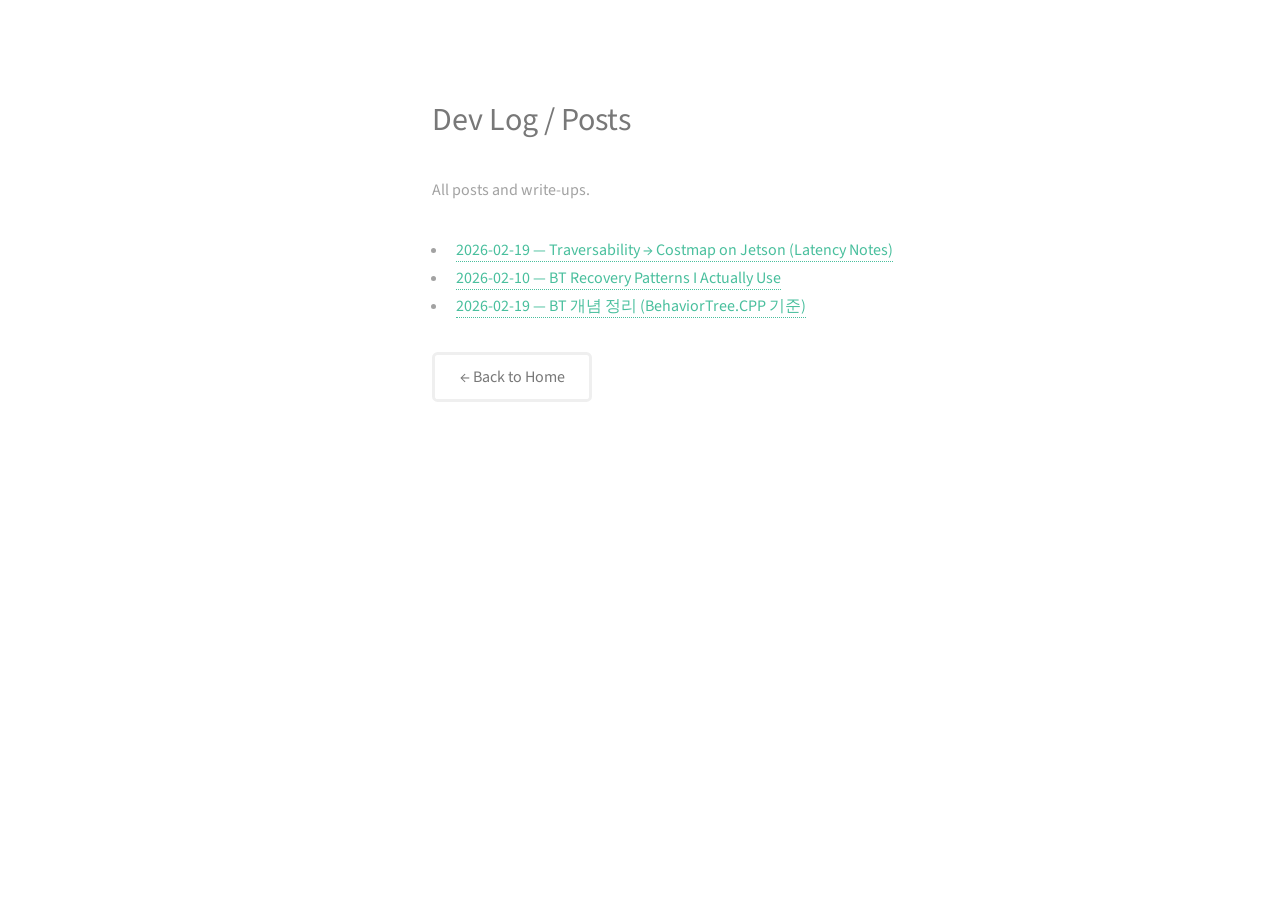
<file: posts/index.html>
<!DOCTYPE HTML>
<html>
<head>
  <title>Dev Log / Posts | Minho Lee</title>
  <meta charset="utf-8" />
  <meta name="viewport" content="width=device-width, initial-scale=1" />
  <link rel="stylesheet" href="../assets/css/main.css" />
</head>
<body>

  <div id="main">
    <section>
      <header class="major">
        <h2>Dev Log / Posts</h2>
      </header>
      <p>All posts and write-ups.</p>

      <ul>
        <li><a href="2026-02-19-traversability.html">2026-02-19 — Traversability → Costmap on Jetson (Latency Notes)</a></li>
        <li><a href="2026-02-10-bt-recovery.html">2026-02-10 — BT Recovery Patterns I Actually Use</a></li>
        <li><a href="post1.html">2026-02-19 — BT 개념 정리 (BehaviorTree.CPP 기준)</a></li>
      </ul>

      <ul class="actions">
        <li><a href="../index.html#posts" class="button">← Back to Home</a></li>
      </ul>
    </section>
  </div>

</body>
</html>
</file>
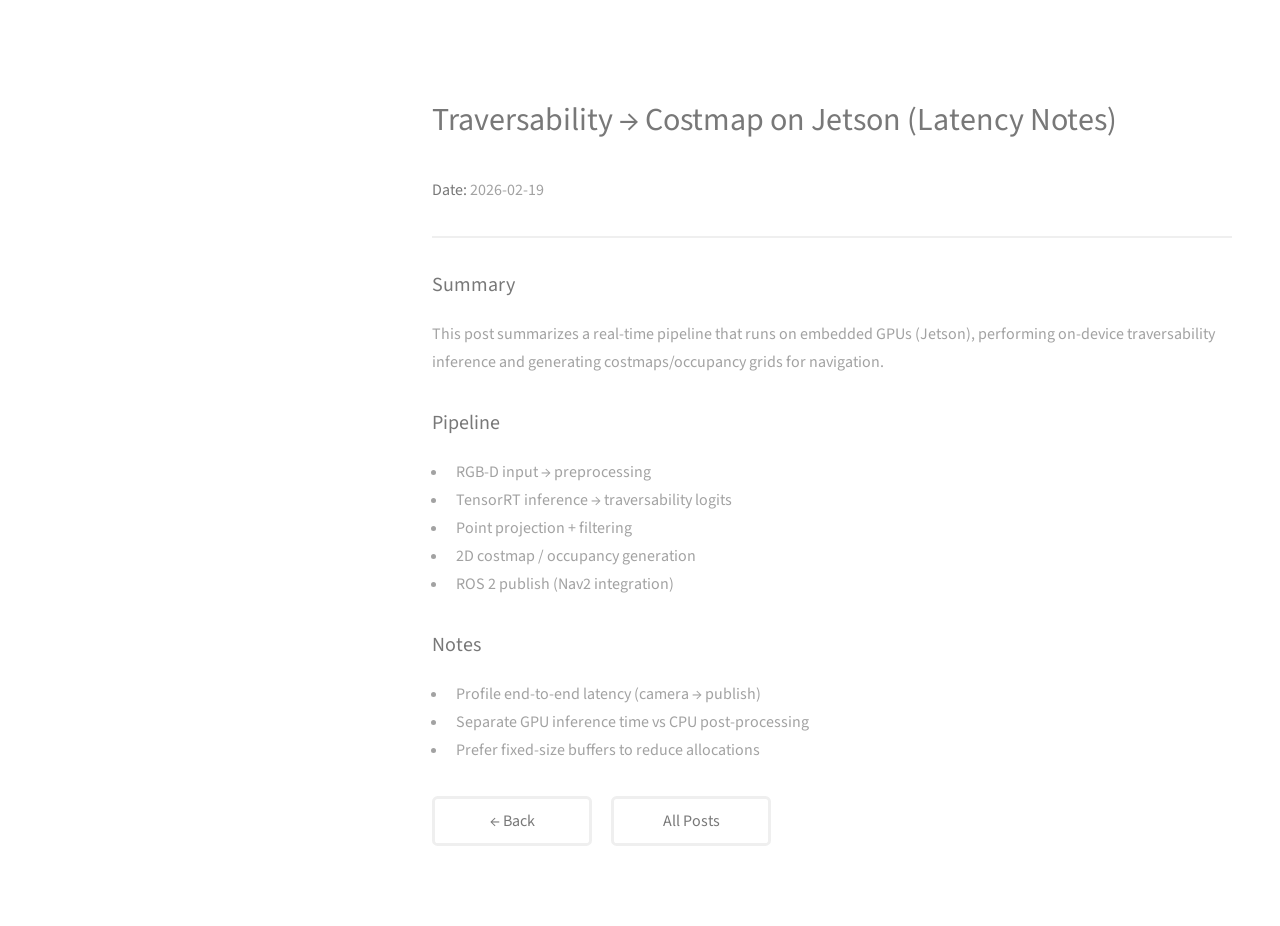
<file: posts/2026-02-19-behaviortree.html>
<!DOCTYPE HTML>
<html>
<head>
  <title>Traversability → Costmap on Jetson | Minho Lee</title>
  <meta charset="utf-8" />
  <meta name="viewport" content="width=device-width, initial-scale=1" />
  <link rel="stylesheet" href="../assets/css/main.css" />
</head>
<body>

  <div id="main">
    <section>
      <header class="major">
        <h2>Traversability → Costmap on Jetson (Latency Notes)</h2>
      </header>

      <p><b>Date:</b> 2026-02-19</p>
      <hr />

      <h3>Summary</h3>
      <p>
        This post summarizes a real-time pipeline that runs on embedded GPUs (Jetson),
        performing on-device traversability inference and generating costmaps/occupancy
        grids for navigation.
      </p>

      <h3>Pipeline</h3>
      <ul>
        <li>RGB-D input → preprocessing</li>
        <li>TensorRT inference → traversability logits</li>
        <li>Point projection + filtering</li>
        <li>2D costmap / occupancy generation</li>
        <li>ROS 2 publish (Nav2 integration)</li>
      </ul>

      <h3>Notes</h3>
      <ul>
        <li>Profile end-to-end latency (camera → publish)</li>
        <li>Separate GPU inference time vs CPU post-processing</li>
        <li>Prefer fixed-size buffers to reduce allocations</li>
      </ul>

      <ul class="actions">
        <li><a href="../index.html#posts" class="button">← Back</a></li>
        <li><a href="index.html" class="button">All Posts</a></li>
      </ul>
    </section>
  </div>

</body>
</html>
</file>
<file: assets/css/main.css>
@import url("font-awesome.min.css");
@import url("https://fonts.googleapis.com/css?family=Source+Sans+Pro:400,400italic");

/*
	Strata by HTML5 UP
	html5up.net | @ajlkn
	Free for personal and commercial use under the CCA 3.0 license (html5up.net/license)
*/

/* Reset */

	html, body, div, span, applet, object, iframe, h1, h2, h3, h4, h5, h6, p, blockquote, pre, a, abbr, acronym, address, big, cite, code, del, dfn, em, img, ins, kbd, q, s, samp, small, strike, strong, sub, sup, tt, var, b, u, i, center, dl, dt, dd, ol, ul, li, fieldset, form, label, legend, table, caption, tbody, tfoot, thead, tr, th, td, article, aside, canvas, details, embed, figure, figcaption, footer, header, hgroup, menu, nav, output, ruby, section, summary, time, mark, audio, video {
		margin: 0;
		padding: 0;
		border: 0;
		font-size: 100%;
		font: inherit;
		vertical-align: baseline;
	}

	article, aside, details, figcaption, figure, footer, header, hgroup, menu, nav, section {
		display: block;
	}

	body {
		line-height: 1;
	}

	ol, ul {
		list-style: none;
	}

	blockquote, q {
		quotes: none;
	}

	blockquote:before, blockquote:after, q:before, q:after {
		content: '';
		content: none;
	}

	table {
		border-collapse: collapse;
		border-spacing: 0;
	}

	body {
		-webkit-text-size-adjust: none;
	}

/* Box Model */

	*, *:before, *:after {
		-moz-box-sizing: border-box;
		-webkit-box-sizing: border-box;
		box-sizing: border-box;
	}

/* Containers */

	.container {
		margin-left: auto;
		margin-right: auto;
	}

	.container.\31 25\25 {
		width: 100%;
		max-width: 1200px;
		min-width: 960px;
	}

	.container.\37 5\25 {
		width: 720px;
	}

	.container.\35 0\25 {
		width: 480px;
	}

	.container.\32 5\25 {
		width: 240px;
	}

	.container {
		width: 960px;
	}

	@media screen and (max-width: 1800px) {

		.container.\31 25\25 {
			width: 100%;
			max-width: 1200px;
			min-width: 960px;
		}

		.container.\37 5\25 {
			width: 720px;
		}

		.container.\35 0\25 {
			width: 480px;
		}

		.container.\32 5\25 {
			width: 240px;
		}

		.container {
			width: 960px;
		}

	}

	@media screen and (max-width: 1280px) {

		.container.\31 25\25 {
			width: 100%;
			max-width: 1200px;
			min-width: 960px;
		}

		.container.\37 5\25 {
			width: 720px;
		}

		.container.\35 0\25 {
			width: 480px;
		}

		.container.\32 5\25 {
			width: 240px;
		}

		.container {
			width: 960px;
		}

	}

	@media screen and (max-width: 980px) {

		.container.\31 25\25 {
			width: 100%;
			max-width: 1200px;
			min-width: 960px;
		}

		.container.\37 5\25 {
			width: 720px;
		}

		.container.\35 0\25 {
			width: 480px;
		}

		.container.\32 5\25 {
			width: 240px;
		}

		.container {
			width: 960px;
		}

	}

	@media screen and (max-width: 736px) {

		.container.\31 25\25 {
			width: 100%;
			max-width: 1200px;
			min-width: 960px;
		}

		.container.\37 5\25 {
			width: 720px;
		}

		.container.\35 0\25 {
			width: 480px;
		}

		.container.\32 5\25 {
			width: 240px;
		}

		.container {
			width: 960px;
		}

	}

	@media screen and (max-width: 480px) {

		.container.\31 25\25 {
			width: 100%;
			max-width: 1200px;
			min-width: 960px;
		}

		.container.\37 5\25 {
			width: 720px;
		}

		.container.\35 0\25 {
			width: 480px;
		}

		.container.\32 5\25 {
			width: 240px;
		}

		.container {
			width: 960px;
		}

	}

/* Grid */

	.row {
		border-bottom: solid 1px transparent;
		-moz-box-sizing: border-box;
		-webkit-box-sizing: border-box;
		box-sizing: border-box;
	}

	.row > * {
		float: left;
		-moz-box-sizing: border-box;
		-webkit-box-sizing: border-box;
		box-sizing: border-box;
	}

	.row:after, .row:before {
		content: '';
		display: block;
		clear: both;
		height: 0;
	}

	.row.uniform > * > :first-child {
		margin-top: 0;
	}

	.row.uniform > * > :last-child {
		margin-bottom: 0;
	}

	.row.\30 \25 > * {
		padding: 0 0 0 0em;
	}

	.row.\30 \25 {
		margin: 0 0 -1px 0em;
	}

	.row.uniform.\30 \25 > * {
		padding: 0em 0 0 0em;
	}

	.row.uniform.\30 \25 {
		margin: 0em 0 -1px 0em;
	}

	.row > * {
		padding: 0 0 0 2.5em;
	}

	.row {
		margin: 0 0 -1px -2.5em;
	}

	.row.uniform > * {
		padding: 2.5em 0 0 2.5em;
	}

	.row.uniform {
		margin: -2.5em 0 -1px -2.5em;
	}

	.row.\32 00\25 > * {
		padding: 0 0 0 5em;
	}

	.row.\32 00\25 {
		margin: 0 0 -1px -5em;
	}

	.row.uniform.\32 00\25 > * {
		padding: 5em 0 0 5em;
	}

	.row.uniform.\32 00\25 {
		margin: -5em 0 -1px -5em;
	}

	.row.\31 50\25 > * {
		padding: 0 0 0 3.75em;
	}

	.row.\31 50\25 {
		margin: 0 0 -1px -3.75em;
	}

	.row.uniform.\31 50\25 > * {
		padding: 3.75em 0 0 3.75em;
	}

	.row.uniform.\31 50\25 {
		margin: -3.75em 0 -1px -3.75em;
	}

	.row.\35 0\25 > * {
		padding: 0 0 0 1.25em;
	}

	.row.\35 0\25 {
		margin: 0 0 -1px -1.25em;
	}

	.row.uniform.\35 0\25 > * {
		padding: 1.25em 0 0 1.25em;
	}

	.row.uniform.\35 0\25 {
		margin: -1.25em 0 -1px -1.25em;
	}

	.row.\32 5\25 > * {
		padding: 0 0 0 0.625em;
	}

	.row.\32 5\25 {
		margin: 0 0 -1px -0.625em;
	}

	.row.uniform.\32 5\25 > * {
		padding: 0.625em 0 0 0.625em;
	}

	.row.uniform.\32 5\25 {
		margin: -0.625em 0 -1px -0.625em;
	}

	.\31 2u, .\31 2u\24 {
		width: 100%;
		clear: none;
		margin-left: 0;
	}

	.\31 1u, .\31 1u\24 {
		width: 91.6666666667%;
		clear: none;
		margin-left: 0;
	}

	.\31 0u, .\31 0u\24 {
		width: 83.3333333333%;
		clear: none;
		margin-left: 0;
	}

	.\39 u, .\39 u\24 {
		width: 75%;
		clear: none;
		margin-left: 0;
	}

	.\38 u, .\38 u\24 {
		width: 66.6666666667%;
		clear: none;
		margin-left: 0;
	}

	.\37 u, .\37 u\24 {
		width: 58.3333333333%;
		clear: none;
		margin-left: 0;
	}

	.\36 u, .\36 u\24 {
		width: 50%;
		clear: none;
		margin-left: 0;
	}

	.\35 u, .\35 u\24 {
		width: 41.6666666667%;
		clear: none;
		margin-left: 0;
	}

	.\34 u, .\34 u\24 {
		width: 33.3333333333%;
		clear: none;
		margin-left: 0;
	}

	.\33 u, .\33 u\24 {
		width: 25%;
		clear: none;
		margin-left: 0;
	}

	.\32 u, .\32 u\24 {
		width: 16.6666666667%;
		clear: none;
		margin-left: 0;
	}

	.\31 u, .\31 u\24 {
		width: 8.3333333333%;
		clear: none;
		margin-left: 0;
	}

	.\31 2u\24 + *,
	.\31 1u\24 + *,
	.\31 0u\24 + *,
	.\39 u\24 + *,
	.\38 u\24 + *,
	.\37 u\24 + *,
	.\36 u\24 + *,
	.\35 u\24 + *,
	.\34 u\24 + *,
	.\33 u\24 + *,
	.\32 u\24 + *,
	.\31 u\24 + * {
		clear: left;
	}

	.\-11u {
		margin-left: 91.66667%;
	}

	.\-10u {
		margin-left: 83.33333%;
	}

	.\-9u {
		margin-left: 75%;
	}

	.\-8u {
		margin-left: 66.66667%;
	}

	.\-7u {
		margin-left: 58.33333%;
	}

	.\-6u {
		margin-left: 50%;
	}

	.\-5u {
		margin-left: 41.66667%;
	}

	.\-4u {
		margin-left: 33.33333%;
	}

	.\-3u {
		margin-left: 25%;
	}

	.\-2u {
		margin-left: 16.66667%;
	}

	.\-1u {
		margin-left: 8.33333%;
	}

	@media screen and (max-width: 1800px) {

		.row > * {
			padding: 0 0 0 2.5em;
		}

		.row {
			margin: 0 0 -1px -2.5em;
		}

		.row.uniform > * {
			padding: 2.5em 0 0 2.5em;
		}

		.row.uniform {
			margin: -2.5em 0 -1px -2.5em;
		}

		.row.\32 00\25 > * {
			padding: 0 0 0 5em;
		}

		.row.\32 00\25 {
			margin: 0 0 -1px -5em;
		}

		.row.uniform.\32 00\25 > * {
			padding: 5em 0 0 5em;
		}

		.row.uniform.\32 00\25 {
			margin: -5em 0 -1px -5em;
		}

		.row.\31 50\25 > * {
			padding: 0 0 0 3.75em;
		}

		.row.\31 50\25 {
			margin: 0 0 -1px -3.75em;
		}

		.row.uniform.\31 50\25 > * {
			padding: 3.75em 0 0 3.75em;
		}

		.row.uniform.\31 50\25 {
			margin: -3.75em 0 -1px -3.75em;
		}

		.row.\35 0\25 > * {
			padding: 0 0 0 1.25em;
		}

		.row.\35 0\25 {
			margin: 0 0 -1px -1.25em;
		}

		.row.uniform.\35 0\25 > * {
			padding: 1.25em 0 0 1.25em;
		}

		.row.uniform.\35 0\25 {
			margin: -1.25em 0 -1px -1.25em;
		}

		.row.\32 5\25 > * {
			padding: 0 0 0 0.625em;
		}

		.row.\32 5\25 {
			margin: 0 0 -1px -0.625em;
		}

		.row.uniform.\32 5\25 > * {
			padding: 0.625em 0 0 0.625em;
		}

		.row.uniform.\32 5\25 {
			margin: -0.625em 0 -1px -0.625em;
		}

		.\31 2u\28xlarge\29, .\31 2u\24\28xlarge\29 {
			width: 100%;
			clear: none;
			margin-left: 0;
		}

		.\31 1u\28xlarge\29, .\31 1u\24\28xlarge\29 {
			width: 91.6666666667%;
			clear: none;
			margin-left: 0;
		}

		.\31 0u\28xlarge\29, .\31 0u\24\28xlarge\29 {
			width: 83.3333333333%;
			clear: none;
			margin-left: 0;
		}

		.\39 u\28xlarge\29, .\39 u\24\28xlarge\29 {
			width: 75%;
			clear: none;
			margin-left: 0;
		}

		.\38 u\28xlarge\29, .\38 u\24\28xlarge\29 {
			width: 66.6666666667%;
			clear: none;
			margin-left: 0;
		}

		.\37 u\28xlarge\29, .\37 u\24\28xlarge\29 {
			width: 58.3333333333%;
			clear: none;
			margin-left: 0;
		}

		.\36 u\28xlarge\29, .\36 u\24\28xlarge\29 {
			width: 50%;
			clear: none;
			margin-left: 0;
		}

		.\35 u\28xlarge\29, .\35 u\24\28xlarge\29 {
			width: 41.6666666667%;
			clear: none;
			margin-left: 0;
		}

		.\34 u\28xlarge\29, .\34 u\24\28xlarge\29 {
			width: 33.3333333333%;
			clear: none;
			margin-left: 0;
		}

		.\33 u\28xlarge\29, .\33 u\24\28xlarge\29 {
			width: 25%;
			clear: none;
			margin-left: 0;
		}

		.\32 u\28xlarge\29, .\32 u\24\28xlarge\29 {
			width: 16.6666666667%;
			clear: none;
			margin-left: 0;
		}

		.\31 u\28xlarge\29, .\31 u\24\28xlarge\29 {
			width: 8.3333333333%;
			clear: none;
			margin-left: 0;
		}

		.\31 2u\24\28xlarge\29 + *,
		.\31 1u\24\28xlarge\29 + *,
		.\31 0u\24\28xlarge\29 + *,
		.\39 u\24\28xlarge\29 + *,
		.\38 u\24\28xlarge\29 + *,
		.\37 u\24\28xlarge\29 + *,
		.\36 u\24\28xlarge\29 + *,
		.\35 u\24\28xlarge\29 + *,
		.\34 u\24\28xlarge\29 + *,
		.\33 u\24\28xlarge\29 + *,
		.\32 u\24\28xlarge\29 + *,
		.\31 u\24\28xlarge\29 + * {
			clear: left;
		}

		.\-11u\28xlarge\29 {
			margin-left: 91.66667%;
		}

		.\-10u\28xlarge\29 {
			margin-left: 83.33333%;
		}

		.\-9u\28xlarge\29 {
			margin-left: 75%;
		}

		.\-8u\28xlarge\29 {
			margin-left: 66.66667%;
		}

		.\-7u\28xlarge\29 {
			margin-left: 58.33333%;
		}

		.\-6u\28xlarge\29 {
			margin-left: 50%;
		}

		.\-5u\28xlarge\29 {
			margin-left: 41.66667%;
		}

		.\-4u\28xlarge\29 {
			margin-left: 33.33333%;
		}

		.\-3u\28xlarge\29 {
			margin-left: 25%;
		}

		.\-2u\28xlarge\29 {
			margin-left: 16.66667%;
		}

		.\-1u\28xlarge\29 {
			margin-left: 8.33333%;
		}

	}

	@media screen and (max-width: 1280px) {

		.row > * {
			padding: 0 0 0 2em;
		}

		.row {
			margin: 0 0 -1px -2em;
		}

		.row.uniform > * {
			padding: 2em 0 0 2em;
		}

		.row.uniform {
			margin: -2em 0 -1px -2em;
		}

		.row.\32 00\25 > * {
			padding: 0 0 0 4em;
		}

		.row.\32 00\25 {
			margin: 0 0 -1px -4em;
		}

		.row.uniform.\32 00\25 > * {
			padding: 4em 0 0 4em;
		}

		.row.uniform.\32 00\25 {
			margin: -4em 0 -1px -4em;
		}

		.row.\31 50\25 > * {
			padding: 0 0 0 3em;
		}

		.row.\31 50\25 {
			margin: 0 0 -1px -3em;
		}

		.row.uniform.\31 50\25 > * {
			padding: 3em 0 0 3em;
		}

		.row.uniform.\31 50\25 {
			margin: -3em 0 -1px -3em;
		}

		.row.\35 0\25 > * {
			padding: 0 0 0 1em;
		}

		.row.\35 0\25 {
			margin: 0 0 -1px -1em;
		}

		.row.uniform.\35 0\25 > * {
			padding: 1em 0 0 1em;
		}

		.row.uniform.\35 0\25 {
			margin: -1em 0 -1px -1em;
		}

		.row.\32 5\25 > * {
			padding: 0 0 0 0.5em;
		}

		.row.\32 5\25 {
			margin: 0 0 -1px -0.5em;
		}

		.row.uniform.\32 5\25 > * {
			padding: 0.5em 0 0 0.5em;
		}

		.row.uniform.\32 5\25 {
			margin: -0.5em 0 -1px -0.5em;
		}

		.\31 2u\28large\29, .\31 2u\24\28large\29 {
			width: 100%;
			clear: none;
			margin-left: 0;
		}

		.\31 1u\28large\29, .\31 1u\24\28large\29 {
			width: 91.6666666667%;
			clear: none;
			margin-left: 0;
		}

		.\31 0u\28large\29, .\31 0u\24\28large\29 {
			width: 83.3333333333%;
			clear: none;
			margin-left: 0;
		}

		.\39 u\28large\29, .\39 u\24\28large\29 {
			width: 75%;
			clear: none;
			margin-left: 0;
		}

		.\38 u\28large\29, .\38 u\24\28large\29 {
			width: 66.6666666667%;
			clear: none;
			margin-left: 0;
		}

		.\37 u\28large\29, .\37 u\24\28large\29 {
			width: 58.3333333333%;
			clear: none;
			margin-left: 0;
		}

		.\36 u\28large\29, .\36 u\24\28large\29 {
			width: 50%;
			clear: none;
			margin-left: 0;
		}

		.\35 u\28large\29, .\35 u\24\28large\29 {
			width: 41.6666666667%;
			clear: none;
			margin-left: 0;
		}

		.\34 u\28large\29, .\34 u\24\28large\29 {
			width: 33.3333333333%;
			clear: none;
			margin-left: 0;
		}

		.\33 u\28large\29, .\33 u\24\28large\29 {
			width: 25%;
			clear: none;
			margin-left: 0;
		}

		.\32 u\28large\29, .\32 u\24\28large\29 {
			width: 16.6666666667%;
			clear: none;
			margin-left: 0;
		}

		.\31 u\28large\29, .\31 u\24\28large\29 {
			width: 8.3333333333%;
			clear: none;
			margin-left: 0;
		}

		.\31 2u\24\28large\29 + *,
		.\31 1u\24\28large\29 + *,
		.\31 0u\24\28large\29 + *,
		.\39 u\24\28large\29 + *,
		.\38 u\24\28large\29 + *,
		.\37 u\24\28large\29 + *,
		.\36 u\24\28large\29 + *,
		.\35 u\24\28large\29 + *,
		.\34 u\24\28large\29 + *,
		.\33 u\24\28large\29 + *,
		.\32 u\24\28large\29 + *,
		.\31 u\24\28large\29 + * {
			clear: left;
		}

		.\-11u\28large\29 {
			margin-left: 91.66667%;
		}

		.\-10u\28large\29 {
			margin-left: 83.33333%;
		}

		.\-9u\28large\29 {
			margin-left: 75%;
		}

		.\-8u\28large\29 {
			margin-left: 66.66667%;
		}

		.\-7u\28large\29 {
			margin-left: 58.33333%;
		}

		.\-6u\28large\29 {
			margin-left: 50%;
		}

		.\-5u\28large\29 {
			margin-left: 41.66667%;
		}

		.\-4u\28large\29 {
			margin-left: 33.33333%;
		}

		.\-3u\28large\29 {
			margin-left: 25%;
		}

		.\-2u\28large\29 {
			margin-left: 16.66667%;
		}

		.\-1u\28large\29 {
			margin-left: 8.33333%;
		}

	}

	@media screen and (max-width: 980px) {

		.row > * {
			padding: 0 0 0 2em;
		}

		.row {
			margin: 0 0 -1px -2em;
		}

		.row.uniform > * {
			padding: 2em 0 0 2em;
		}

		.row.uniform {
			margin: -2em 0 -1px -2em;
		}

		.row.\32 00\25 > * {
			padding: 0 0 0 4em;
		}

		.row.\32 00\25 {
			margin: 0 0 -1px -4em;
		}

		.row.uniform.\32 00\25 > * {
			padding: 4em 0 0 4em;
		}

		.row.uniform.\32 00\25 {
			margin: -4em 0 -1px -4em;
		}

		.row.\31 50\25 > * {
			padding: 0 0 0 3em;
		}

		.row.\31 50\25 {
			margin: 0 0 -1px -3em;
		}

		.row.uniform.\31 50\25 > * {
			padding: 3em 0 0 3em;
		}

		.row.uniform.\31 50\25 {
			margin: -3em 0 -1px -3em;
		}

		.row.\35 0\25 > * {
			padding: 0 0 0 1em;
		}

		.row.\35 0\25 {
			margin: 0 0 -1px -1em;
		}

		.row.uniform.\35 0\25 > * {
			padding: 1em 0 0 1em;
		}

		.row.uniform.\35 0\25 {
			margin: -1em 0 -1px -1em;
		}

		.row.\32 5\25 > * {
			padding: 0 0 0 0.5em;
		}

		.row.\32 5\25 {
			margin: 0 0 -1px -0.5em;
		}

		.row.uniform.\32 5\25 > * {
			padding: 0.5em 0 0 0.5em;
		}

		.row.uniform.\32 5\25 {
			margin: -0.5em 0 -1px -0.5em;
		}

		.\31 2u\28medium\29, .\31 2u\24\28medium\29 {
			width: 100%;
			clear: none;
			margin-left: 0;
		}

		.\31 1u\28medium\29, .\31 1u\24\28medium\29 {
			width: 91.6666666667%;
			clear: none;
			margin-left: 0;
		}

		.\31 0u\28medium\29, .\31 0u\24\28medium\29 {
			width: 83.3333333333%;
			clear: none;
			margin-left: 0;
		}

		.\39 u\28medium\29, .\39 u\24\28medium\29 {
			width: 75%;
			clear: none;
			margin-left: 0;
		}

		.\38 u\28medium\29, .\38 u\24\28medium\29 {
			width: 66.6666666667%;
			clear: none;
			margin-left: 0;
		}

		.\37 u\28medium\29, .\37 u\24\28medium\29 {
			width: 58.3333333333%;
			clear: none;
			margin-left: 0;
		}

		.\36 u\28medium\29, .\36 u\24\28medium\29 {
			width: 50%;
			clear: none;
			margin-left: 0;
		}

		.\35 u\28medium\29, .\35 u\24\28medium\29 {
			width: 41.6666666667%;
			clear: none;
			margin-left: 0;
		}

		.\34 u\28medium\29, .\34 u\24\28medium\29 {
			width: 33.3333333333%;
			clear: none;
			margin-left: 0;
		}

		.\33 u\28medium\29, .\33 u\24\28medium\29 {
			width: 25%;
			clear: none;
			margin-left: 0;
		}

		.\32 u\28medium\29, .\32 u\24\28medium\29 {
			width: 16.6666666667%;
			clear: none;
			margin-left: 0;
		}

		.\31 u\28medium\29, .\31 u\24\28medium\29 {
			width: 8.3333333333%;
			clear: none;
			margin-left: 0;
		}

		.\31 2u\24\28medium\29 + *,
		.\31 1u\24\28medium\29 + *,
		.\31 0u\24\28medium\29 + *,
		.\39 u\24\28medium\29 + *,
		.\38 u\24\28medium\29 + *,
		.\37 u\24\28medium\29 + *,
		.\36 u\24\28medium\29 + *,
		.\35 u\24\28medium\29 + *,
		.\34 u\24\28medium\29 + *,
		.\33 u\24\28medium\29 + *,
		.\32 u\24\28medium\29 + *,
		.\31 u\24\28medium\29 + * {
			clear: left;
		}

		.\-11u\28medium\29 {
			margin-left: 91.66667%;
		}

		.\-10u\28medium\29 {
			margin-left: 83.33333%;
		}

		.\-9u\28medium\29 {
			margin-left: 75%;
		}

		.\-8u\28medium\29 {
			margin-left: 66.66667%;
		}

		.\-7u\28medium\29 {
			margin-left: 58.33333%;
		}

		.\-6u\28medium\29 {
			margin-left: 50%;
		}

		.\-5u\28medium\29 {
			margin-left: 41.66667%;
		}

		.\-4u\28medium\29 {
			margin-left: 33.33333%;
		}

		.\-3u\28medium\29 {
			margin-left: 25%;
		}

		.\-2u\28medium\29 {
			margin-left: 16.66667%;
		}

		.\-1u\28medium\29 {
			margin-left: 8.33333%;
		}

	}

	@media screen and (max-width: 736px) {

		.row > * {
			padding: 0 0 0 1.5em;
		}

		.row {
			margin: 0 0 -1px -1.5em;
		}

		.row.uniform > * {
			padding: 1.5em 0 0 1.5em;
		}

		.row.uniform {
			margin: -1.5em 0 -1px -1.5em;
		}

		.row.\32 00\25 > * {
			padding: 0 0 0 3em;
		}

		.row.\32 00\25 {
			margin: 0 0 -1px -3em;
		}

		.row.uniform.\32 00\25 > * {
			padding: 3em 0 0 3em;
		}

		.row.uniform.\32 00\25 {
			margin: -3em 0 -1px -3em;
		}

		.row.\31 50\25 > * {
			padding: 0 0 0 2.25em;
		}

		.row.\31 50\25 {
			margin: 0 0 -1px -2.25em;
		}

		.row.uniform.\31 50\25 > * {
			padding: 2.25em 0 0 2.25em;
		}

		.row.uniform.\31 50\25 {
			margin: -2.25em 0 -1px -2.25em;
		}

		.row.\35 0\25 > * {
			padding: 0 0 0 0.75em;
		}

		.row.\35 0\25 {
			margin: 0 0 -1px -0.75em;
		}

		.row.uniform.\35 0\25 > * {
			padding: 0.75em 0 0 0.75em;
		}

		.row.uniform.\35 0\25 {
			margin: -0.75em 0 -1px -0.75em;
		}

		.row.\32 5\25 > * {
			padding: 0 0 0 0.375em;
		}

		.row.\32 5\25 {
			margin: 0 0 -1px -0.375em;
		}

		.row.uniform.\32 5\25 > * {
			padding: 0.375em 0 0 0.375em;
		}

		.row.uniform.\32 5\25 {
			margin: -0.375em 0 -1px -0.375em;
		}

		.\31 2u\28small\29, .\31 2u\24\28small\29 {
			width: 100%;
			clear: none;
			margin-left: 0;
		}

		.\31 1u\28small\29, .\31 1u\24\28small\29 {
			width: 91.6666666667%;
			clear: none;
			margin-left: 0;
		}

		.\31 0u\28small\29, .\31 0u\24\28small\29 {
			width: 83.3333333333%;
			clear: none;
			margin-left: 0;
		}

		.\39 u\28small\29, .\39 u\24\28small\29 {
			width: 75%;
			clear: none;
			margin-left: 0;
		}

		.\38 u\28small\29, .\38 u\24\28small\29 {
			width: 66.6666666667%;
			clear: none;
			margin-left: 0;
		}

		.\37 u\28small\29, .\37 u\24\28small\29 {
			width: 58.3333333333%;
			clear: none;
			margin-left: 0;
		}

		.\36 u\28small\29, .\36 u\24\28small\29 {
			width: 50%;
			clear: none;
			margin-left: 0;
		}

		.\35 u\28small\29, .\35 u\24\28small\29 {
			width: 41.6666666667%;
			clear: none;
			margin-left: 0;
		}

		.\34 u\28small\29, .\34 u\24\28small\29 {
			width: 33.3333333333%;
			clear: none;
			margin-left: 0;
		}

		.\33 u\28small\29, .\33 u\24\28small\29 {
			width: 25%;
			clear: none;
			margin-left: 0;
		}

		.\32 u\28small\29, .\32 u\24\28small\29 {
			width: 16.6666666667%;
			clear: none;
			margin-left: 0;
		}

		.\31 u\28small\29, .\31 u\24\28small\29 {
			width: 8.3333333333%;
			clear: none;
			margin-left: 0;
		}

		.\31 2u\24\28small\29 + *,
		.\31 1u\24\28small\29 + *,
		.\31 0u\24\28small\29 + *,
		.\39 u\24\28small\29 + *,
		.\38 u\24\28small\29 + *,
		.\37 u\24\28small\29 + *,
		.\36 u\24\28small\29 + *,
		.\35 u\24\28small\29 + *,
		.\34 u\24\28small\29 + *,
		.\33 u\24\28small\29 + *,
		.\32 u\24\28small\29 + *,
		.\31 u\24\28small\29 + * {
			clear: left;
		}

		.\-11u\28small\29 {
			margin-left: 91.66667%;
		}

		.\-10u\28small\29 {
			margin-left: 83.33333%;
		}

		.\-9u\28small\29 {
			margin-left: 75%;
		}

		.\-8u\28small\29 {
			margin-left: 66.66667%;
		}

		.\-7u\28small\29 {
			margin-left: 58.33333%;
		}

		.\-6u\28small\29 {
			margin-left: 50%;
		}

		.\-5u\28small\29 {
			margin-left: 41.66667%;
		}

		.\-4u\28small\29 {
			margin-left: 33.33333%;
		}

		.\-3u\28small\29 {
			margin-left: 25%;
		}

		.\-2u\28small\29 {
			margin-left: 16.66667%;
		}

		.\-1u\28small\29 {
			margin-left: 8.33333%;
		}

	}

	@media screen and (max-width: 480px) {

		.row > * {
			padding: 0 0 0 1.5em;
		}

		.row {
			margin: 0 0 -1px -1.5em;
		}

		.row.uniform > * {
			padding: 1.5em 0 0 1.5em;
		}

		.row.uniform {
			margin: -1.5em 0 -1px -1.5em;
		}

		.row.\32 00\25 > * {
			padding: 0 0 0 3em;
		}

		.row.\32 00\25 {
			margin: 0 0 -1px -3em;
		}

		.row.uniform.\32 00\25 > * {
			padding: 3em 0 0 3em;
		}

		.row.uniform.\32 00\25 {
			margin: -3em 0 -1px -3em;
		}

		.row.\31 50\25 > * {
			padding: 0 0 0 2.25em;
		}

		.row.\31 50\25 {
			margin: 0 0 -1px -2.25em;
		}

		.row.uniform.\31 50\25 > * {
			padding: 2.25em 0 0 2.25em;
		}

		.row.uniform.\31 50\25 {
			margin: -2.25em 0 -1px -2.25em;
		}

		.row.\35 0\25 > * {
			padding: 0 0 0 0.75em;
		}

		.row.\35 0\25 {
			margin: 0 0 -1px -0.75em;
		}

		.row.uniform.\35 0\25 > * {
			padding: 0.75em 0 0 0.75em;
		}

		.row.uniform.\35 0\25 {
			margin: -0.75em 0 -1px -0.75em;
		}

		.row.\32 5\25 > * {
			padding: 0 0 0 0.375em;
		}

		.row.\32 5\25 {
			margin: 0 0 -1px -0.375em;
		}

		.row.uniform.\32 5\25 > * {
			padding: 0.375em 0 0 0.375em;
		}

		.row.uniform.\32 5\25 {
			margin: -0.375em 0 -1px -0.375em;
		}

		.\31 2u\28xsmall\29, .\31 2u\24\28xsmall\29 {
			width: 100%;
			clear: none;
			margin-left: 0;
		}

		.\31 1u\28xsmall\29, .\31 1u\24\28xsmall\29 {
			width: 91.6666666667%;
			clear: none;
			margin-left: 0;
		}

		.\31 0u\28xsmall\29, .\31 0u\24\28xsmall\29 {
			width: 83.3333333333%;
			clear: none;
			margin-left: 0;
		}

		.\39 u\28xsmall\29, .\39 u\24\28xsmall\29 {
			width: 75%;
			clear: none;
			margin-left: 0;
		}

		.\38 u\28xsmall\29, .\38 u\24\28xsmall\29 {
			width: 66.6666666667%;
			clear: none;
			margin-left: 0;
		}

		.\37 u\28xsmall\29, .\37 u\24\28xsmall\29 {
			width: 58.3333333333%;
			clear: none;
			margin-left: 0;
		}

		.\36 u\28xsmall\29, .\36 u\24\28xsmall\29 {
			width: 50%;
			clear: none;
			margin-left: 0;
		}

		.\35 u\28xsmall\29, .\35 u\24\28xsmall\29 {
			width: 41.6666666667%;
			clear: none;
			margin-left: 0;
		}

		.\34 u\28xsmall\29, .\34 u\24\28xsmall\29 {
			width: 33.3333333333%;
			clear: none;
			margin-left: 0;
		}

		.\33 u\28xsmall\29, .\33 u\24\28xsmall\29 {
			width: 25%;
			clear: none;
			margin-left: 0;
		}

		.\32 u\28xsmall\29, .\32 u\24\28xsmall\29 {
			width: 16.6666666667%;
			clear: none;
			margin-left: 0;
		}

		.\31 u\28xsmall\29, .\31 u\24\28xsmall\29 {
			width: 8.3333333333%;
			clear: none;
			margin-left: 0;
		}

		.\31 2u\24\28xsmall\29 + *,
		.\31 1u\24\28xsmall\29 + *,
		.\31 0u\24\28xsmall\29 + *,
		.\39 u\24\28xsmall\29 + *,
		.\38 u\24\28xsmall\29 + *,
		.\37 u\24\28xsmall\29 + *,
		.\36 u\24\28xsmall\29 + *,
		.\35 u\24\28xsmall\29 + *,
		.\34 u\24\28xsmall\29 + *,
		.\33 u\24\28xsmall\29 + *,
		.\32 u\24\28xsmall\29 + *,
		.\31 u\24\28xsmall\29 + * {
			clear: left;
		}

		.\-11u\28xsmall\29 {
			margin-left: 91.66667%;
		}

		.\-10u\28xsmall\29 {
			margin-left: 83.33333%;
		}

		.\-9u\28xsmall\29 {
			margin-left: 75%;
		}

		.\-8u\28xsmall\29 {
			margin-left: 66.66667%;
		}

		.\-7u\28xsmall\29 {
			margin-left: 58.33333%;
		}

		.\-6u\28xsmall\29 {
			margin-left: 50%;
		}

		.\-5u\28xsmall\29 {
			margin-left: 41.66667%;
		}

		.\-4u\28xsmall\29 {
			margin-left: 33.33333%;
		}

		.\-3u\28xsmall\29 {
			margin-left: 25%;
		}

		.\-2u\28xsmall\29 {
			margin-left: 16.66667%;
		}

		.\-1u\28xsmall\29 {
			margin-left: 8.33333%;
		}

	}

/* Basic */

	body {
		background: #fff;
	}

		body.is-loading *, body.is-loading *:before, body.is-loading *:after {
			-moz-animation: none !important;
			-webkit-animation: none !important;
			-ms-animation: none !important;
			animation: none !important;
			-moz-transition: none !important;
			-webkit-transition: none !important;
			-ms-transition: none !important;
			transition: none !important;
		}

	body, input, select, textarea {
		color: #a2a2a2;
		font-family: "Source Sans Pro", Helvetica, sans-serif;
		font-size: 16pt;
		font-weight: 400;
		line-height: 1.75em;
	}

	a {
		-moz-transition: color 0.2s ease-in-out, border-color 0.2s ease-in-out;
		-webkit-transition: color 0.2s ease-in-out, border-color 0.2s ease-in-out;
		-ms-transition: color 0.2s ease-in-out, border-color 0.2s ease-in-out;
		transition: color 0.2s ease-in-out, border-color 0.2s ease-in-out;
		border-bottom: dotted 1px;
		color: #49bf9d;
		text-decoration: none;
	}

		a:hover {
			border-bottom-color: transparent;
			color: #49bf9d !important;
			text-decoration: none;
		}

	strong, b {
		color: #787878;
		font-weight: 400;
	}

	em, i {
		font-style: italic;
	}

	p {
		margin: 0 0 2em 0;
	}

	h1, h2, h3, h4, h5, h6 {
		color: #787878;
		font-weight: 400;
		line-height: 1em;
		margin: 0 0 1em 0;
	}

		h1 a, h2 a, h3 a, h4 a, h5 a, h6 a {
			color: inherit;
			text-decoration: none;
		}

	h1 {
		font-size: 2em;
		line-height: 1.5em;
	}

	h2 {
		font-size: 1.5em;
		line-height: 1.5em;
	}

	h3 {
		font-size: 1.25em;
		line-height: 1.5em;
	}

	h4 {
		font-size: 1.1em;
		line-height: 1.5em;
	}

	h5 {
		font-size: 0.9em;
		line-height: 1.5em;
	}

	h6 {
		font-size: 0.7em;
		line-height: 1.5em;
	}

	sub {
		font-size: 0.8em;
		position: relative;
		top: 0.5em;
	}

	sup {
		font-size: 0.8em;
		position: relative;
		top: -0.5em;
	}

	hr {
		border: 0;
		border-bottom: solid 2px #efefef;
		margin: 2em 0;
	}

		hr.major {
			margin: 3em 0;
		}

	blockquote {
		border-left: solid 6px #efefef;
		font-style: italic;
		margin: 0 0 2em 0;
		padding: 0.5em 0 0.5em 1.5em;
	}

	code {
		background: #f7f7f7;
		border-radius: 0.35em;
		border: solid 2px #efefef;
		font-family: "Courier New", monospace;
		font-size: 0.9em;
		margin: 0 0.25em;
		padding: 0.25em 0.65em;
	}

	pre {
		-webkit-overflow-scrolling: touch;
		font-family: "Courier New", monospace;
		font-size: 0.9em;
		margin: 0 0 2em 0;
	}

		pre code {
			display: block;
			line-height: 1.75em;
			padding: 1em 1.5em;
			overflow-x: auto;
		}

	.align-left {
		text-align: left;
	}

	.align-center {
		text-align: center;
	}

	.align-right {
		text-align: right;
	}

/* Section/Article */

	section.special, article.special {
		text-align: center;
	}

	header p {
		color: #b2b2b2;
		position: relative;
		margin: 0 0 1.5em 0;
	}

	header h2 + p {
		font-size: 1.25em;
		margin-top: -1em;
		line-height: 1.5em;
	}

	header h3 + p {
		font-size: 1.1em;
		margin-top: -0.8em;
		line-height: 1.5em;
	}

	header h4 + p,
	header h5 + p,
	header h6 + p {
		font-size: 0.9em;
		margin-top: -0.6em;
		line-height: 1.5em;
	}

	header.major h2 {
		font-size: 2em;
	}

/* Form */

	form {
		margin: 0 0 2em 0;
	}

	label {
		color: #787878;
		display: block;
		font-size: 0.9em;
		font-weight: 400;
		margin: 0 0 1em 0;
	}

	input[type="text"],
	input[type="password"],
	input[type="email"],
	select,
	textarea {
		-moz-appearance: none;
		-webkit-appearance: none;
		-ms-appearance: none;
		appearance: none;
		background: #f7f7f7;
		border-radius: 0.35em;
		border: solid 2px transparent;
		color: inherit;
		display: block;
		outline: 0;
		padding: 0 0.75em;
		text-decoration: none;
		width: 100%;
	}

		input[type="text"]:invalid,
		input[type="password"]:invalid,
		input[type="email"]:invalid,
		select:invalid,
		textarea:invalid {
			box-shadow: none;
		}

		input[type="text"]:focus,
		input[type="password"]:focus,
		input[type="email"]:focus,
		select:focus,
		textarea:focus {
			border-color: #49bf9d;
		}

	.select-wrapper {
		text-decoration: none;
		display: block;
		position: relative;
	}

		.select-wrapper:before {
			-moz-osx-font-smoothing: grayscale;
			-webkit-font-smoothing: antialiased;
			font-family: FontAwesome;
			font-style: normal;
			font-weight: normal;
			text-transform: none !important;
		}

		.select-wrapper:before {
			color: #dfdfdf;
			content: '\f078';
			display: block;
			height: 2.75em;
			line-height: 2.75em;
			pointer-events: none;
			position: absolute;
			right: 0;
			text-align: center;
			top: 0;
			width: 2.75em;
		}

		.select-wrapper select::-ms-expand {
			display: none;
		}

	input[type="text"],
	input[type="password"],
	input[type="email"],
	select {
		height: 2.75em;
	}

	textarea {
		padding: 0.75em;
	}

	input[type="checkbox"],
	input[type="radio"] {
		-moz-appearance: none;
		-webkit-appearance: none;
		-ms-appearance: none;
		appearance: none;
		display: block;
		float: left;
		margin-right: -2em;
		opacity: 0;
		width: 1em;
		z-index: -1;
	}

		input[type="checkbox"] + label,
		input[type="radio"] + label {
			text-decoration: none;
			color: #a2a2a2;
			cursor: pointer;
			display: inline-block;
			font-size: 1em;
			font-weight: 400;
			padding-left: 2.4em;
			padding-right: 0.75em;
			position: relative;
		}

			input[type="checkbox"] + label:before,
			input[type="radio"] + label:before {
				-moz-osx-font-smoothing: grayscale;
				-webkit-font-smoothing: antialiased;
				font-family: FontAwesome;
				font-style: normal;
				font-weight: normal;
				text-transform: none !important;
			}

			input[type="checkbox"] + label:before,
			input[type="radio"] + label:before {
				background: #f7f7f7;
				border-radius: 0.35em;
				border: solid 2px transparent;
				content: '';
				display: inline-block;
				height: 1.65em;
				left: 0;
				line-height: 1.58125em;
				position: absolute;
				text-align: center;
				top: 0;
				width: 1.65em;
			}

		input[type="checkbox"]:checked + label:before,
		input[type="radio"]:checked + label:before {
			background: #787878;
			border-color: #787878;
			color: #fff;
			content: '\f00c';
		}

		input[type="checkbox"]:focus + label:before,
		input[type="radio"]:focus + label:before {
			border-color: #49bf9d;
		}

	input[type="checkbox"] + label:before {
		border-radius: 0.35em;
	}

	input[type="radio"] + label:before {
		border-radius: 100%;
	}

	::-webkit-input-placeholder {
		color: #b2b2b2 !important;
		opacity: 1.0;
	}

	:-moz-placeholder {
		color: #b2b2b2 !important;
		opacity: 1.0;
	}

	::-moz-placeholder {
		color: #b2b2b2 !important;
		opacity: 1.0;
	}

	:-ms-input-placeholder {
		color: #b2b2b2 !important;
		opacity: 1.0;
	}

	.formerize-placeholder {
		color: #b2b2b2 !important;
		opacity: 1.0;
	}

/* Box */

	.box {
		border-radius: 0.35em;
		border: solid 2px #efefef;
		margin-bottom: 2em;
		padding: 1.5em;
	}

		.box > :last-child,
		.box > :last-child > :last-child,
		.box > :last-child > :last-child > :last-child {
			margin-bottom: 0;
		}

		.box.alt {
			border: 0;
			border-radius: 0;
			padding: 0;
		}

/* Icon */

	.icon {
		text-decoration: none;
		border-bottom: none;
		position: relative;
	}

		.icon:before {
			-moz-osx-font-smoothing: grayscale;
			-webkit-font-smoothing: antialiased;
			font-family: FontAwesome;
			font-style: normal;
			font-weight: normal;
			text-transform: none !important;
		}

		.icon > .label {
			display: none;
		}

/* Image */

	.image {
		border-radius: 0.35em;
		border: 0;
		display: inline-block;
		position: relative;
	}

		.image:before {
			-moz-transition: opacity 0.2s ease-in-out;
			-webkit-transition: opacity 0.2s ease-in-out;
			-ms-transition: opacity 0.2s ease-in-out;
			transition: opacity 0.2s ease-in-out;
			background: url("images/overlay.png");
			border-radius: 0.35em;
			content: '';
			display: block;
			height: 100%;
			left: 0;
			opacity: 0.5;
			position: absolute;
			top: 0;
			width: 100%;
		}

		.image.thumb {
			text-align: center;
		}

			.image.thumb:after {
				-moz-transition: opacity 0.2s ease-in-out;
				-webkit-transition: opacity 0.2s ease-in-out;
				-ms-transition: opacity 0.2s ease-in-out;
				transition: opacity 0.2s ease-in-out;
				border-radius: 0.35em;
				border: solid 3px rgba(255, 255, 255, 0.5);
				color: #fff;
				content: 'View';
				display: inline-block;
				font-size: 0.8em;
				font-weight: 400;
				left: 50%;
				line-height: 2.25em;
				margin: -1.25em 0 0 -3em;
				opacity: 0;
				padding: 0 1.5em;
				position: absolute;
				text-align: center;
				text-decoration: none;
				top: 50%;
				white-space: nowrap;
			}

			.image.thumb:hover:after {
				opacity: 1.0;
			}

			.image.thumb:hover:before {
				background: url("images/overlay.png"), url("images/overlay.png");
				opacity: 1.0;
			}

		.image img {
			border-radius: 0.35em;
			display: block;
		}

		.image.left {
			float: left;
			margin: 0 1.5em 1em 0;
			top: 0.25em;
		}

		.image.right {
			float: right;
			margin: 0 0 1em 1.5em;
			top: 0.25em;
		}

		.image.left, .image.right {
			max-width: 40%;
		}

			.image.left img, .image.right img {
				width: 100%;
			}

		.image.fit {
			display: block;
			margin: 0 0 2em 0;
			width: 100%;
		}

			.image.fit img {
				width: 100%;
			}

		.image.avatar {
			border-radius: 100%;
		}

			.image.avatar:before {
				display: none;
			}

			.image.avatar img {
				border-radius: 100%;
				width: 100%;
			}

/* List */

	ol {
		list-style: decimal;
		margin: 0 0 2em 0;
		padding-left: 1.25em;
	}

		ol li {
			padding-left: 0.25em;
		}

	ul {
		list-style: disc;
		margin: 0 0 2em 0;
		padding-left: 1em;
	}

		ul li {
			padding-left: 0.5em;
		}

		ul.alt {
			list-style: none;
			padding-left: 0;
		}

			ul.alt li {
				border-top: solid 2px #efefef;
				padding: 0.5em 0;
			}

				ul.alt li:first-child {
					border-top: 0;
					padding-top: 0;
				}

		ul.icons {
			cursor: default;
			list-style: none;
			padding-left: 0;
		}

			ul.icons li {
				display: inline-block;
				padding: 0 1em 0 0;
			}

				ul.icons li:last-child {
					padding-right: 0;
				}

				ul.icons li .icon:before {
					font-size: 1.5em;
				}

		ul.actions {
			cursor: default;
			list-style: none;
			padding-left: 0;
		}

			ul.actions li {
				display: inline-block;
				padding: 0 1em 0 0;
				vertical-align: middle;
			}

				ul.actions li:last-child {
					padding-right: 0;
				}

			ul.actions.small li {
				padding: 0 0.5em 0 0;
			}

			ul.actions.vertical li {
				display: block;
				padding: 1em 0 0 0;
			}

				ul.actions.vertical li:first-child {
					padding-top: 0;
				}

				ul.actions.vertical li > * {
					margin-bottom: 0;
				}

			ul.actions.vertical.small li {
				padding: 0.5em 0 0 0;
			}

				ul.actions.vertical.small li:first-child {
					padding-top: 0;
				}

			ul.actions.fit {
				display: table;
				margin-left: -1em;
				padding: 0;
				table-layout: fixed;
				width: calc(100% + 1em);
			}

				ul.actions.fit li {
					display: table-cell;
					padding: 0 0 0 1em;
				}

					ul.actions.fit li > * {
						margin-bottom: 0;
					}

				ul.actions.fit.small {
					margin-left: -0.5em;
					width: calc(100% + 0.5em);
				}

					ul.actions.fit.small li {
						padding: 0 0 0 0.5em;
					}

		ul.labeled-icons {
			list-style: none;
			padding: 0;
		}

			ul.labeled-icons li {
				line-height: 1.75em;
				margin: 1.5em 0 0 0;
				padding-left: 2.25em;
				position: relative;
			}

				ul.labeled-icons li:first-child {
					margin-top: 0;
				}

				ul.labeled-icons li a {
					color: inherit;
				}

				ul.labeled-icons li h3 {
					color: #b2b2b2;
					left: 0;
					position: absolute;
					text-align: center;
					top: 0;
					width: 1em;
				}

	dl {
		margin: 0 0 2em 0;
	}

/* Table */

	.table-wrapper {
		-webkit-overflow-scrolling: touch;
		overflow-x: auto;
	}

	table {
		margin: 0 0 2em 0;
		width: 100%;
	}

		table tbody tr {
			border: solid 1px #efefef;
			border-left: 0;
			border-right: 0;
		}

			table tbody tr:nth-child(2n + 1) {
				background-color: #f7f7f7;
			}

		table td {
			padding: 0.75em 0.75em;
		}

		table th {
			color: #787878;
			font-size: 0.9em;
			font-weight: 400;
			padding: 0 0.75em 0.75em 0.75em;
			text-align: left;
		}

		table thead {
			border-bottom: solid 2px #efefef;
		}

		table tfoot {
			border-top: solid 2px #efefef;
		}

		table.alt {
			border-collapse: separate;
		}

			table.alt tbody tr td {
				border: solid 2px #efefef;
				border-left-width: 0;
				border-top-width: 0;
			}

				table.alt tbody tr td:first-child {
					border-left-width: 2px;
				}

			table.alt tbody tr:first-child td {
				border-top-width: 2px;
			}

			table.alt thead {
				border-bottom: 0;
			}

			table.alt tfoot {
				border-top: 0;
			}

/* Button */

	input[type="submit"],
	input[type="reset"],
	input[type="button"],
	.button {
		-moz-appearance: none;
		-webkit-appearance: none;
		-ms-appearance: none;
		appearance: none;
		-moz-transition: background-color 0.2s ease-in-out, color 0.2s ease-in-out, border-color 0.2s ease-in-out;
		-webkit-transition: background-color 0.2s ease-in-out, color 0.2s ease-in-out, border-color 0.2s ease-in-out;
		-ms-transition: background-color 0.2s ease-in-out, color 0.2s ease-in-out, border-color 0.2s ease-in-out;
		transition: background-color 0.2s ease-in-out, color 0.2s ease-in-out, border-color 0.2s ease-in-out;
		background-color: transparent;
		border-radius: 0.35em;
		border: solid 3px #efefef;
		color: #787878 !important;
		cursor: pointer;
		display: inline-block;
		font-weight: 400;
		height: 3.15em;
		height: calc(2.75em + 6px);
		line-height: 2.75em;
		min-width: 10em;
		padding: 0 1.5em;
		text-align: center;
		text-decoration: none;
		white-space: nowrap;
	}

		input[type="submit"]:hover,
		input[type="reset"]:hover,
		input[type="button"]:hover,
		.button:hover {
			border-color: #49bf9d;
			color: #49bf9d !important;
		}

		input[type="submit"]:active,
		input[type="reset"]:active,
		input[type="button"]:active,
		.button:active {
			background-color: rgba(73, 191, 157, 0.1);
			border-color: #49bf9d;
			color: #49bf9d !important;
		}

		input[type="submit"].icon,
		input[type="reset"].icon,
		input[type="button"].icon,
		.button.icon {
			padding-left: 1.35em;
		}

			input[type="submit"].icon:before,
			input[type="reset"].icon:before,
			input[type="button"].icon:before,
			.button.icon:before {
				margin-right: 0.5em;
			}

		input[type="submit"].fit,
		input[type="reset"].fit,
		input[type="button"].fit,
		.button.fit {
			display: block;
			margin: 0 0 1em 0;
			min-width: 0;
			width: 100%;
		}

		input[type="submit"].small,
		input[type="reset"].small,
		input[type="button"].small,
		.button.small {
			font-size: 0.8em;
		}

		input[type="submit"].big,
		input[type="reset"].big,
		input[type="button"].big,
		.button.big {
			font-size: 1.35em;
		}

		input[type="submit"].special,
		input[type="reset"].special,
		input[type="button"].special,
		.button.special {
			background-color: #49bf9d;
			border-color: #49bf9d;
			color: #ffffff !important;
		}

			input[type="submit"].special:hover,
			input[type="reset"].special:hover,
			input[type="button"].special:hover,
			.button.special:hover {
				background-color: #5cc6a7;
				border-color: #5cc6a7;
			}

			input[type="submit"].special:active,
			input[type="reset"].special:active,
			input[type="button"].special:active,
			.button.special:active {
				background-color: #3eb08f;
				border-color: #3eb08f;
			}

		input[type="submit"].disabled, input[type="submit"]:disabled,
		input[type="reset"].disabled,
		input[type="reset"]:disabled,
		input[type="button"].disabled,
		input[type="button"]:disabled,
		.button.disabled,
		.button:disabled {
			background-color: #e7e7e7 !important;
			border-color: #e7e7e7 !important;
			color: #b2b2b2 !important;
			cursor: default;
		}

/* Work Item */

	.work-item {
		margin: 0 0 2em 0;
	}

		.work-item .image {
			margin: 0 0 1.5em 0;
		}

		.work-item h3 {
			font-size: 1em;
			margin: 0 0 0.5em 0;
		}

		.work-item p {
			font-size: 0.8em;
			line-height: 1.5em;
			margin: 0;
		}

/* Header */

	#header {
		display: -moz-flex;
		display: -webkit-flex;
		display: -ms-flex;
		display: flex;
		-moz-flex-direction: column;
		-webkit-flex-direction: column;
		-ms-flex-direction: column;
		flex-direction: column;
		-moz-align-items: -moz-flex-end;
		-webkit-align-items: -webkit-flex-end;
		-ms-align-items: -ms-flex-end;
		align-items: flex-end;
		-moz-justify-content: space-between;
		-webkit-justify-content: space-between;
		-ms-justify-content: space-between;
		justify-content: space-between;
		background-color: #1f1815;
		background-attachment: scroll,								fixed;
		background-image: url("images/overlay.png"), url("../../images/bg.jpg");
		background-position: top left,							top left;
		background-repeat: repeat,								no-repeat;
		background-size: auto,								auto 100%;
		color: rgba(255, 255, 255, 0.5);
		height: 100%;
		left: 0;
		padding: 8em 4em;
		position: fixed;
		text-align: right;
		top: 0;
		width: 35%;
	}

		#header > * {
			-moz-flex-shrink: 0;
			-webkit-flex-shrink: 0;
			-ms-flex-shrink: 0;
			flex-shrink: 0;
			width: 100%;
		}

		#header > .inner {
			-moz-flex-grow: 1;
			-webkit-flex-grow: 1;
			-ms-flex-grow: 1;
			flex-grow: 1;
			margin: 0 0 2em 0;
		}

		#header strong, #header b {
			color: #ffffff;
		}

		#header h2, #header h3, #header h4, #header h5, #header h6 {
			color: #ffffff;
		}

		#header h1 {
			color: rgba(255, 255, 255, 0.5);
			font-size: 1.35em;
			line-height: 1.75em;
			margin: 0;
		}

		#header .image.avatar {
			margin: 0 0 1em 0;
			width: 6.25em;
		}

/* Footer */

	#footer .icons {
		margin: 1em 0 0 0;
	}

		#footer .icons a {
			color: rgba(255, 255, 255, 0.4);
		}

	#footer .copyright {
		color: rgba(255, 255, 255, 0.4);
		font-size: 0.8em;
		list-style: none;
		margin: 1em 0 0 0;
		padding: 0;
	}

		#footer .copyright li {
			border-left: solid 1px rgba(255, 255, 255, 0.25);
			display: inline-block;
			line-height: 1em;
			margin-left: 0.75em;
			padding-left: 0.75em;
		}

			#footer .copyright li:first-child {
				border-left: 0;
				margin-left: 0;
				padding-left: 0;
			}

			#footer .copyright li a {
				color: inherit;
			}

/* Main */

	#main {
		margin-left: 35%;
		max-width: 54em;
		padding: 8em 4em 4em 4em;
		width: calc(100% - 35%);
	}

		#main > section {
			border-top: solid 2px #efefef;
			margin: 4em 0 0 0;
			padding: 4em 0 0 0;
		}

			#main > section:first-child {
				border-top: 0;
				margin-top: 0;
				padding-top: 0;
			}

/* Poptrox */

	@-moz-keyframes spin {
		0% {
			-moz-transform: rotate(0deg);
			-webkit-transform: rotate(0deg);
			-ms-transform: rotate(0deg);
			transform: rotate(0deg);
		}

		100% {
			-moz-transform: rotate(360deg);
			-webkit-transform: rotate(360deg);
			-ms-transform: rotate(360deg);
			transform: rotate(360deg);
		}
	}

	@-webkit-keyframes spin {
		0% {
			-moz-transform: rotate(0deg);
			-webkit-transform: rotate(0deg);
			-ms-transform: rotate(0deg);
			transform: rotate(0deg);
		}

		100% {
			-moz-transform: rotate(360deg);
			-webkit-transform: rotate(360deg);
			-ms-transform: rotate(360deg);
			transform: rotate(360deg);
		}
	}

	@-ms-keyframes spin {
		0% {
			-moz-transform: rotate(0deg);
			-webkit-transform: rotate(0deg);
			-ms-transform: rotate(0deg);
			transform: rotate(0deg);
		}

		100% {
			-moz-transform: rotate(360deg);
			-webkit-transform: rotate(360deg);
			-ms-transform: rotate(360deg);
			transform: rotate(360deg);
		}
	}

	@keyframes spin {
		0% {
			-moz-transform: rotate(0deg);
			-webkit-transform: rotate(0deg);
			-ms-transform: rotate(0deg);
			transform: rotate(0deg);
		}

		100% {
			-moz-transform: rotate(360deg);
			-webkit-transform: rotate(360deg);
			-ms-transform: rotate(360deg);
			transform: rotate(360deg);
		}
	}

	.poptrox-popup {
		-moz-box-sizing: content-box;
		-webkit-box-sizing: content-box;
		-ms-box-sizing: content-box;
		box-sizing: content-box;
		-webkit-tap-highlight-color: rgba(255, 255, 255, 0);
		background: #fff;
		border-radius: 0.35em;
		box-shadow: 0 0.1em 0.15em 0 rgba(0, 0, 0, 0.15);
		overflow: hidden;
		padding-bottom: 3em;
	}

		.poptrox-popup .loader {
			text-decoration: none;
			-moz-animation: spin 1s linear infinite;
			-webkit-animation: spin 1s linear infinite;
			-ms-animation: spin 1s linear infinite;
			animation: spin 1s linear infinite;
			font-size: 1.5em;
			height: 1em;
			left: 50%;
			line-height: 1em;
			margin: -0.5em 0 0 -0.5em;
			position: absolute;
			top: 50%;
			width: 1em;
		}

			.poptrox-popup .loader:before {
				-moz-osx-font-smoothing: grayscale;
				-webkit-font-smoothing: antialiased;
				font-family: FontAwesome;
				font-style: normal;
				font-weight: normal;
				text-transform: none !important;
			}

			.poptrox-popup .loader:before {
				content: '\f1ce';
			}

		.poptrox-popup .caption {
			background: #fff;
			bottom: 0;
			cursor: default;
			font-size: 0.9em;
			height: 3em;
			left: 0;
			line-height: 2.8em;
			position: absolute;
			text-align: center;
			width: 100%;
			z-index: 1;
		}

		.poptrox-popup .nav-next,
		.poptrox-popup .nav-previous {
			text-decoration: none;
			-moz-transition: opacity 0.2s ease-in-out;
			-webkit-transition: opacity 0.2s ease-in-out;
			-ms-transition: opacity 0.2s ease-in-out;
			transition: opacity 0.2s ease-in-out;
			-webkit-tap-highlight-color: rgba(255, 255, 255, 0);
			background: rgba(0, 0, 0, 0.01);
			cursor: pointer;
			height: 100%;
			opacity: 0;
			position: absolute;
			top: 0;
			width: 50%;
		}

			.poptrox-popup .nav-next:before,
			.poptrox-popup .nav-previous:before {
				-moz-osx-font-smoothing: grayscale;
				-webkit-font-smoothing: antialiased;
				font-family: FontAwesome;
				font-style: normal;
				font-weight: normal;
				text-transform: none !important;
			}

			.poptrox-popup .nav-next:before,
			.poptrox-popup .nav-previous:before {
				color: #fff;
				font-size: 2.5em;
				height: 1em;
				line-height: 1em;
				margin-top: -0.75em;
				position: absolute;
				text-align: center;
				top: 50%;
				width: 1.5em;
			}

		.poptrox-popup .nav-next {
			right: 0;
		}

			.poptrox-popup .nav-next:before {
				content: '\f105';
				right: 0;
			}

		.poptrox-popup .nav-previous {
			left: 0;
		}

			.poptrox-popup .nav-previous:before {
				content: '\f104';
				left: 0;
			}

		.poptrox-popup .closer {
			text-decoration: none;
			-moz-transition: opacity 0.2s ease-in-out;
			-webkit-transition: opacity 0.2s ease-in-out;
			-ms-transition: opacity 0.2s ease-in-out;
			transition: opacity 0.2s ease-in-out;
			-webkit-tap-highlight-color: rgba(255, 255, 255, 0);
			color: #fff;
			height: 4em;
			line-height: 4em;
			opacity: 0;
			position: absolute;
			right: 0;
			text-align: center;
			top: 0;
			width: 4em;
			z-index: 2;
		}

			.poptrox-popup .closer:before {
				-moz-osx-font-smoothing: grayscale;
				-webkit-font-smoothing: antialiased;
				font-family: FontAwesome;
				font-style: normal;
				font-weight: normal;
				text-transform: none !important;
			}

			.poptrox-popup .closer:before {
				-moz-box-sizing: content-box;
				-webkit-box-sizing: content-box;
				-ms-box-sizing: content-box;
				box-sizing: content-box;
				border-radius: 100%;
				border: solid 3px rgba(255, 255, 255, 0.5);
				content: '\f00d';
				display: block;
				font-size: 1em;
				height: 1.75em;
				left: 50%;
				line-height: 1.75em;
				margin: -0.875em 0 0 -0.875em;
				position: absolute;
				top: 50%;
				width: 1.75em;
			}

		.poptrox-popup:hover .nav-next,
		.poptrox-popup:hover .nav-previous {
			opacity: 0.5;
		}

			.poptrox-popup:hover .nav-next:hover,
			.poptrox-popup:hover .nav-previous:hover {
				opacity: 1.0;
			}

		.poptrox-popup:hover .closer {
			opacity: 0.5;
		}

			.poptrox-popup:hover .closer:hover {
				opacity: 1.0;
			}

/* Touch */

	body.is-touch .image.thumb:before {
		opacity: 0.5 !important;
	}

	body.is-touch .image.thumb:after {
		display: none !important;
	}

	body.is-touch #header {
		background-attachment: scroll;
		background-size: auto, cover;
	}

	body.is-touch .poptrox-popup .nav-next,
	body.is-touch .poptrox-popup .nav-previous,
	body.is-touch .poptrox-popup .closer {
		opacity: 1.0 !important;
	}

/* XLarge */

	@media screen and (max-width: 1800px) {

		/* Basic */

			body, input, select, textarea {
				font-size: 12pt;
			}

	}

/* Large */

	@media screen and (max-width: 1280px) {

		/* Header */

			#header {
				padding: 6em 3em 3em 3em;
				width: 30%;
			}

				#header h1 {
					font-size: 1.25em;
				}

					#header h1 br {
						display: none;
					}

		/* Footer */

			#footer .copyright li {
				border-left-width: 0;
				display: block;
				line-height: 2.25em;
				margin-left: 0;
				padding-left: 0;
			}

		/* Main */

			#main {
				margin-left: 30%;
				max-width: none;
				padding: 6em 3em 3em 3em;
				width: calc(100% - 30%);
			}

	}

/* Medium */

	@media screen and (max-width: 980px) {

		/* Basic */

			h1 br, h2 br, h3 br, h4 br, h5 br, h6 br {
				display: none;
			}

		/* List */

			ul.icons li .icon {
				font-size: 1.25em;
			}

		/* Header */

			#header {
				background-attachment: scroll;
				background-position: top left, center center;
				background-size: auto,		cover;
				left: auto;
				padding: 6em 4em;
				position: relative;
				text-align: center;
				top: auto;
				width: 100%;
				display: block;
			}

				#header h1 {
					font-size: 1.75em;
				}

					#header h1 br {
						display: inline;
					}

		/* Footer */

			#footer {
				background-attachment: scroll;
				background-color: #1f1815;
				background-image: url("images/overlay.png"), url("../../images/bg.jpg");
				background-position: top left,						bottom center;
				background-repeat: repeat,							no-repeat;
				background-size: auto,							cover;
				bottom: auto;
				left: auto;
				padding: 4em 4em 6em 4em;
				position: relative;
				text-align: center;
				width: 100%;
			}

				#footer .icons {
					margin: 0 0 1em 0;
				}

				#footer .copyright {
					margin: 0 0 1em 0;
				}

					#footer .copyright li {
						border-left-width: 1px;
						display: inline-block;
						line-height: 1em;
						margin-left: 0.75em;
						padding-left: 0.75em;
					}

		/* Main */

			#main {
				margin: 0;
				padding: 6em 4em;
				width: 100%;
			}

	}

/* Small */

	@media screen and (max-width: 736px) {

		/* Basic */

			h1 {
				font-size: 1.5em;
			}

			h2 {
				font-size: 1.2em;
			}

			h3 {
				font-size: 1em;
			}

		/* Section/Article */

			section.special, article.special {
				text-align: center;
			}

			header.major h2 {
				font-size: 1.35em;
			}

		/* List */

			ul.labeled-icons li {
				padding-left: 2em;
			}

				ul.labeled-icons li h3 {
					line-height: 1.75em;
				}

		/* Header */

			#header {
				padding: 2.25em 1.5em;
			}

				#header h1 {
					font-size: 1.35em;
				}

		/* Footer */

			#footer {
				padding: 2.25em 1.5em;
			}

		/* Main */

			#main {
				padding: 2.25em 1.5em 0.25em 1.5em;
			}

				#main > section {
					margin: 2.25em 0 0 0;
					padding: 2.25em 0 0 0;
				}

		/* Poptrox */

			.poptrox-popup {
				border-radius: 0;
			}

				.poptrox-popup .nav-next:before,
				.poptrox-popup .nav-previous:before {
					margin-top: -1em;
				}

	}

/* XSmall */

	@media screen and (max-width: 480px) {

		/* List */

			ul.actions {
				margin: 0 0 2em 0;
			}

				ul.actions li {
					display: block;
					padding: 1em 0 0 0;
					text-align: center;
					width: 100%;
				}

					ul.actions li:first-child {
						padding-top: 0;
					}

					ul.actions li > * {
						margin: 0 !important;
						width: 100%;
					}

						ul.actions li > *.icon:before {
							margin-left: -2em;
						}

				ul.actions.small li {
					padding: 0.5em 0 0 0;
				}

					ul.actions.small li:first-child {
						padding-top: 0;
					}

		/* Header */

			#header {
				padding: 4.5em 1.5em;
			}

				#header h1 br {
					display: none;
				}

		/* Footer */

			#footer .copyright li {
				border-left-width: 0;
				display: block;
				line-height: 2.25em;
				margin-left: 0;
				padding-left: 0;
			}

	}
</file>
